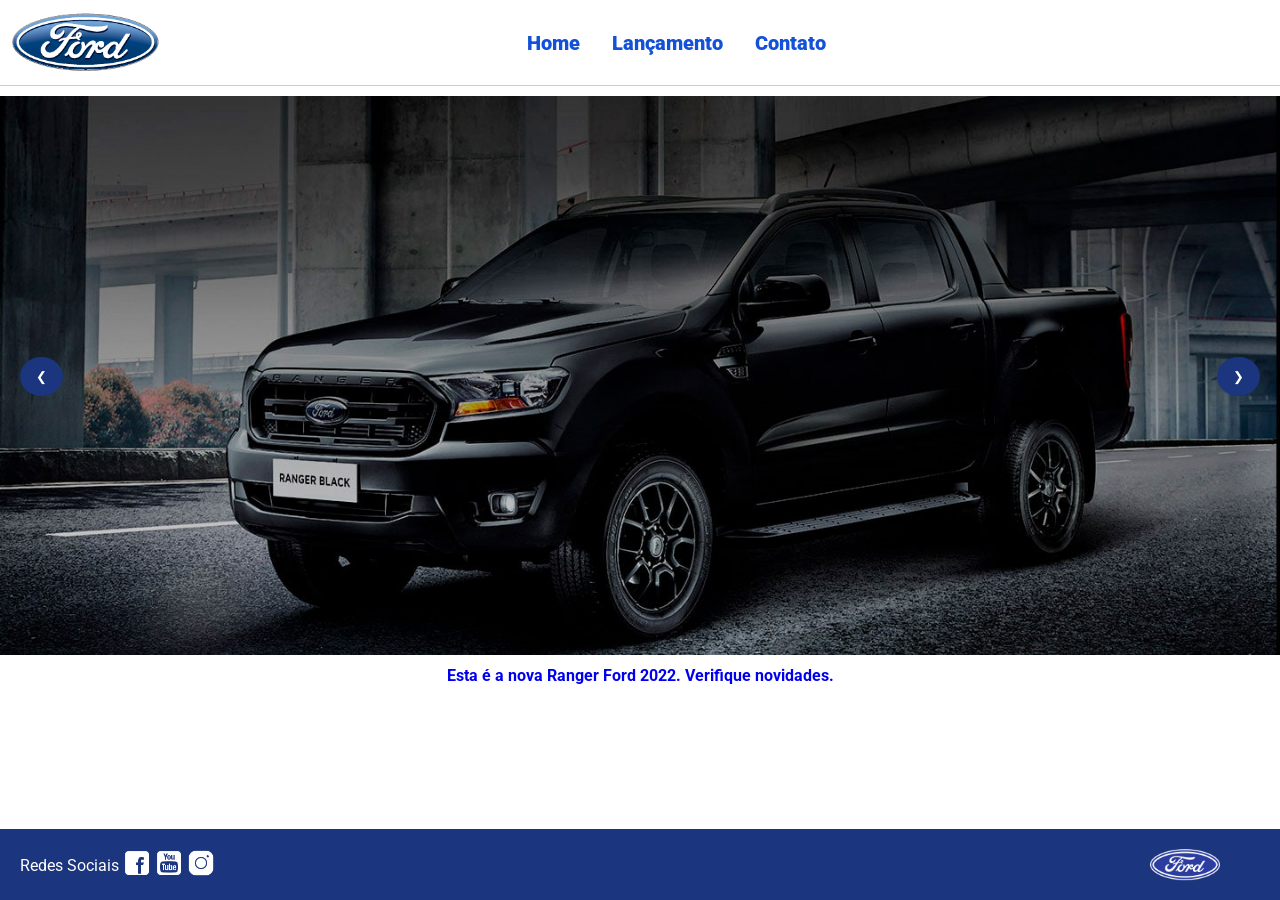
<file: index.html>
<!DOCTYPE html>
<html lang="pt-br">
<head>
    <meta charset="UTF-8">
    <meta http-equiv="X-UA-Compatible" content="IE=edge">
    <meta name="viewport" content="width=device-width, initial-scale=1.0">
    <title>Ford</title>    
    <link href="css/reset.css" rel="stylesheet">
    <link href="css/style.css" rel="stylesheet">
    <script src="js/carousel.js"></script>
</head>
<body>
    <header>       
        <div>
            <img src="img/logo-ford-256.png" width="150" class="logo" />
        </div>
        <nav>
            <ul>
                <li>
                    <a href="index.html">Home</a>
                </li>
                <li>
                    <a href="lancamento.html">Lançamento</a>
                </li>
                <li>
                    <a href="contato.html">Contato</a>
                </li>
            </ul>
        </nav>

    </header>
    <main>
        <div class="carousel-container">
            <button class="btn-carousel btn-prev" onclick="Carousel.Prev();">&#10094;</button>
            <a href="lancamento.html"><div id="carousel"></div></a>
            <button class="btn-carousel btn-next" onclick="Carousel.Next();">&#10095;</button>
        </div> <div id="carousel-title"></div>
        <script>
             //insert each image on carousel
            carouselArr.push(new Carousel("imagem_1.jpg","Esta é a nova Ranger Ford 2022. Verifique novidades.","lancamento.html"));
            carouselArr.push(new Carousel("imagem_2.jpg","Ford a nossa história","#"));
            carouselArr.push(new Carousel("imagem_3.jpg","Nova Ford Bronco Sport 2022","lancamento.html"));
            Carousel.Start(carouselArr);
        </script>
    </main>
    <footer>
        <nav id="social">
            <ul>
                <li><span class="redesociais">Redes Sociais</span></li>
                <li><a href="#" title="Facebook"><img src="img/facebook-50.png"></a></li>
                <li><a href="#" title="YouTube"><img src="img/youtube-squared-50.png"></a></li>
                <li><a href="#" title="Instagram"><img src="img/instagram-logo-50.png"></a></li>
            </ul>
        </nav>
        <div>
           <img src="img/ford-96.png" width="70"  />
        </div>
    </footer>    
</body>
</html>
</file>
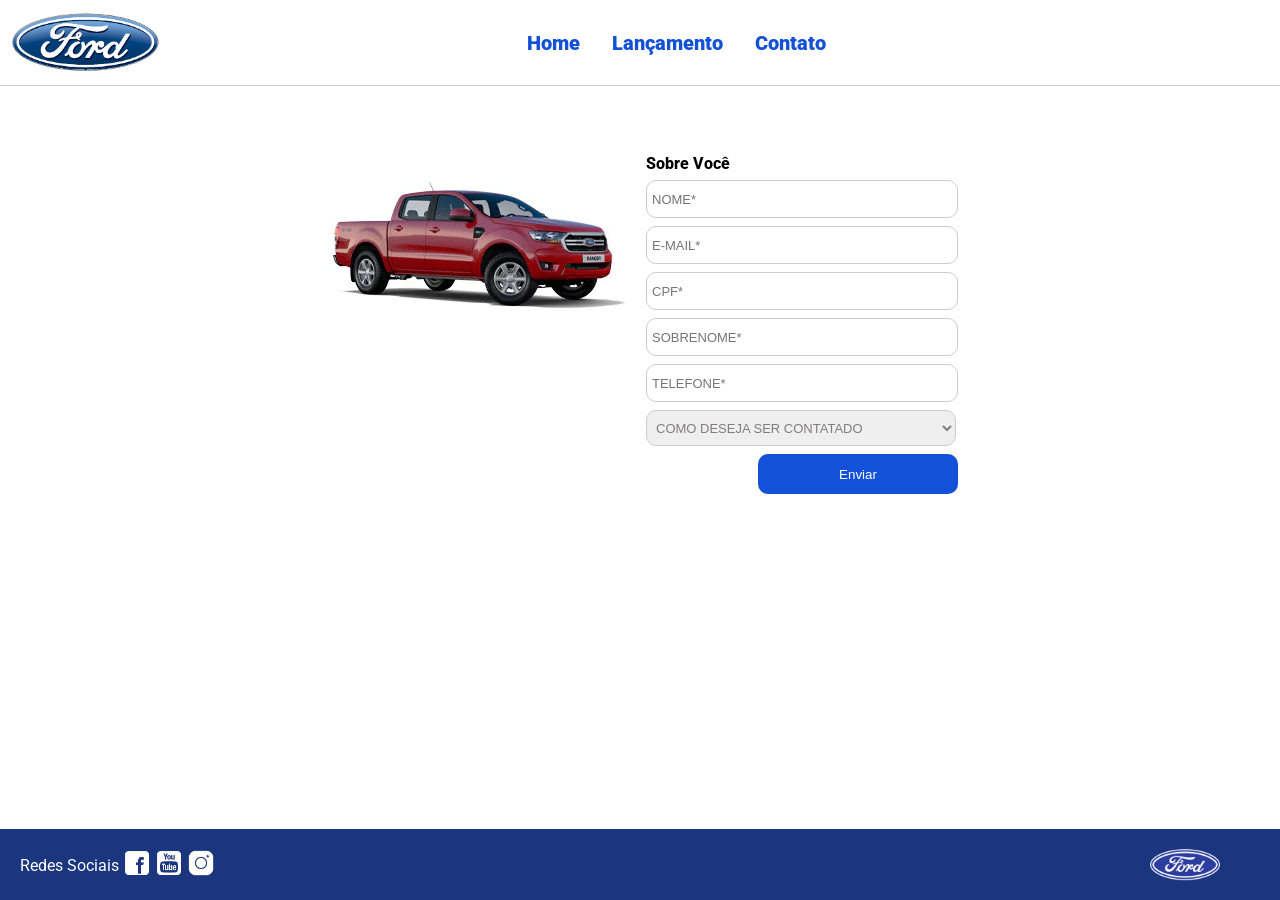
<file: contato.html>
<!DOCTYPE html>
<html lang="pt-br">
<head>
    <meta charset="UTF-8">
    <meta http-equiv="X-UA-Compatible" content="IE=edge">
    <meta name="viewport" content="width=device-width, initial-scale=1.0">
    <title>Ford</title>    
    <link href="css/reset.css" rel="stylesheet">
    <link href="css/style.css" rel="stylesheet">
    <link href="css/form.css" rel="stylesheet">
    <script src="js/form.js"></script>
</head>
<body>
    <header>       
        <div>
            <img src="img/logo-ford-256.png" width="150" class="logo" />
        </div>
        <nav>
            <ul>
                <li>
                    <a href="index.html">Home</a>
                </li>
                <li>
                    <a href="lancamento.html">Lançamento</a>
                </li>
                <li>
                    <a href="contato.html">Contato</a>
                </li>
            </ul>
        </nav>

    </header>
    <main>
        <div class="forms">
            <div>
                <img src="img/xls 2.2 diesel.jpg">
            </div>
            <div>
                <h2 class="titulo">Sobre Você</h2>
            <form onsubmit="Post(this);">
                <input type="text" name="nome" placeholder="NOME*" class="fordform" required>
                <input type="text" name="email" placeholder="E-MAIL*" class="fordform" required>
                <input type="text" name="cpf" placeholder="CPF*" class="fordform" required>
                <input type="text" name="sobrenome" placeholder="SOBRENOME*" class="fordform" required>
                <input type="text" name="telefone" placeholder="TELEFONE*" class="fordform" required>
                <select name="contato" class="fordform" required>
                    <option selected>COMO DESEJA SER CONTATADO</option>
                    <option>TELEFONE</option>
                    <option>E-MAIL</option>
                </select>
            <button type="submit">Enviar</button>
            </form>
            </div>
        </div>
    </main>
    <footer>
        <nav id="social">
            <ul>
                <li><span class="redesociais">Redes Sociais</span></li>
                <li><a href="#" title="Facebook"><img src="img/facebook-50.png"></a></li>
                <li><a href="#" title="YouTube"><img src="img/youtube-squared-50.png"></a></li>
                <li><a href="#" title="Instagram"><img src="img/instagram-logo-50.png"></a></li>
            </ul>
        </nav>
        <div>
           <img src="img/ford-96.png" width="70"  />
        </div>
    </footer>    
</body>
</html>
</file>
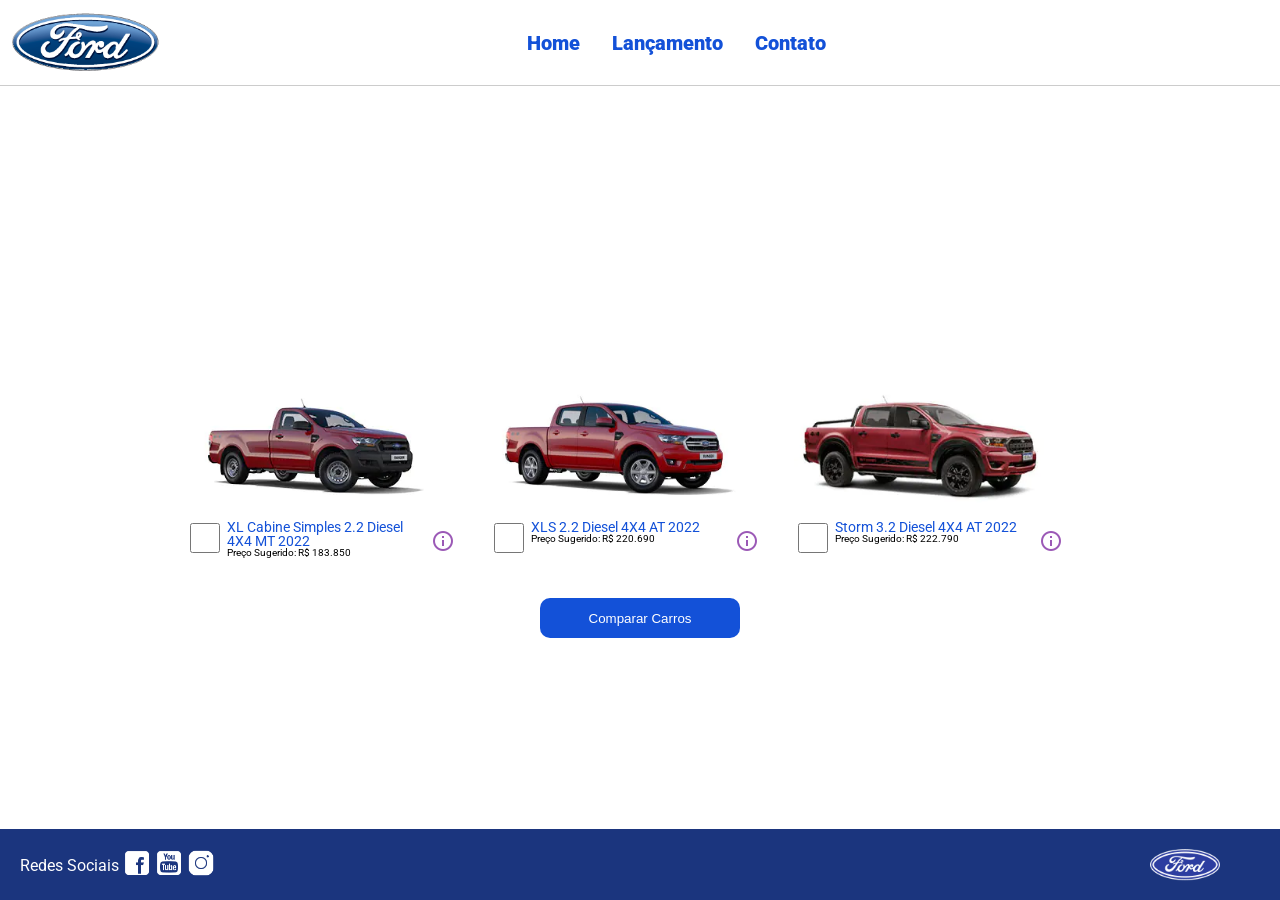
<file: lancamento.html>
<!DOCTYPE html>
<html lang="pt-br">
<head>
    <meta charset="UTF-8">
    <meta http-equiv="X-UA-Compatible" content="IE=edge">
    <meta name="viewport" content="width=device-width, initial-scale=1.0">
    <title>Ford</title>    
    <link href="css/reset.css" rel="stylesheet">
    <link href="css/style.css" rel="stylesheet">
    <link href="css/lancamento.css" rel="stylesheet">
    <script src="js/compare.js"></script>
</head>
<body>
    <header>       
        <div>
            <img src="img/logo-ford-256.png" width="150" class="logo" />
        </div>
        <nav>
            <ul>
                <li>
                    <a href="index.html">Home</a>
                </li>
                <li>
                    <a href="lancamento.html">Lançamento</a>
                </li>
                <li>
                    <a href="contato.html">Contato</a>
                </li>
            </ul>
        </nav>

    </header>
    <main>
        <div>
            <iframe style = "display: block; margin-bottom: 30px; margin-left: auto; margin-right: auto; width: 100%;
            height: 250px;" src="https://www.youtube-nocookie.com/embed/vQsryuNmsL0?controls=0&autoplay=1&modestbranding=0&loop=1&mute=1&rel=0&hd=1" title="YouTube video player" frameborder="0" allow="accelerometer; autoplay; clipboard-write; encrypted-media; gyroscope; picture-in-picture" allowfullscreen></iframe>
        </div>
        <div>
            <ul class="modelcars">
                <li> 
                    <img src="img/XL Cabine.jpg" class="photocar">
                    <div class="infocar">
                        <div>
                            <input type="checkbox" value="car1" class="checkbox" onchange="definirCarroParaComparar(this, new Carro('XL Cabine Simples 2.2 Diesel 4X4 MT 2022', 183850, 511, 1821, 232, 1234, 2.2, 160, 1420, 'Aço Estampado 16', 'img/XL Cabine.jpg'));">
                        </div>
                        <div class="info">
                            <span class="textmodel">XL Cabine Simples 2.2 Diesel 4X4 MT 2022</span>
                            <span class="textprice">Preço Sugerido: R$ 183.850</span>
                        </div>
                        <div>
                            <img src="img/info.png">
                        </div>
                    </div>
                </li>
                <li>
                    <img src="img/xls 2.2 diesel.jpg" class="photocar">
                    <div class="infocar">
                        <div>
                            <input type="checkbox" value="car1" class="checkbox" onchange="definirCarroParaComparar(this, new Carro('XLS 2.2 Diesel 4X4 AT 2022', 220690, 511, 1821, 232, 1076, 2.2, 160, 1180, 'Aço Estampado 16', 'img/xls 2.2 diesel.jpg'));">
                        </div>
                        <div class="info">
                            <span class="textmodel">XLS 2.2 Diesel 4X4 AT 2022</span>
                            <span class="textprice">Preço Sugerido: R$ 220.690</span>
                        </div>
                        <div>
                            <img src="img/info.png">
                        </div>
                    </div>
                </li>
                <li>
                    <img src="img/storm.jpg" class="photocar">
                    <div class="infocar">
                        <div>
                            <input type="checkbox" value="car1" class="checkbox" onchange="definirCarroParaComparar(this, new Carro('Storm 3.2 Diesel 4X4 AT 2022', 222790, 511, 1821, 232, 1040, 3.2, 200, 1180, 'Liga Leve 17', 'img/storm.jpg'));">
                        </div>
                        <div class="info">
                            <span class="textmodel">Storm 3.2 Diesel 4X4 AT 2022</span>
                            <span class="textprice">Preço Sugerido: R$ 222.790</span>
                        </div>
                        <div>
                            <img src="img/info.png">
                        </div>
                    </div>
                </li>
            </ul>
        </div>
        <div style="text-align: center;padding-bottom: 20px;">
            <button type="button" style="height: 40px; width: 200px;" onclick="exibirComparacao()">Comparar Carros</button>
        </div> 
    </main>
    <footer>
        <nav id="social">
            <ul>
                <li><span class="redesociais">Redes Sociais</span></li>
                <li><a href="#" title="Facebook"><img src="img/facebook-50.png"></a></li>
                <li><a href="#" title="YouTube"><img src="img/youtube-squared-50.png"></a></li>
                <li><a href="#" title="Instagram"><img src="img/instagram-logo-50.png"></a></li>
            </ul>
        </nav>
        <div>
           <img src="img/ford-96.png" width="70"  />
        </div>
    </footer> 
    <div id="compare">
        <table>
            <tbody>
            <tr >
            <td>&nbsp;</td>
            <td id="compare_image_0"></td>
            <td id="compare_image_1"></td>
            </tr>
            <tr >
            <td>Modelo</td>
            <td id="compare_modelo_0"></td>
            <td id="compare_modelo_1"></td>
            </tr>
            <tr >
            <td>Altura da ca&ccedil;amba (mm)</td>
            <td id="compare_alturacacamba_0"></td>
            <td id="compare_alturacacamba_1"></td>
            </tr>
            <tr >
            <td >Altura do ve&iacute;culo (mm)</td>
            <td id="compare_alturaveiculo_0"></td>
            <td id="compare_alturaveiculo_1"></td>
            </tr>
            <tr>
            <td>Altura livre do solo (mm)</td>
            <td id="compare_alturasolo_0"></td>
            <td id="compare_alturasolo_1"></td>
            </tr>
            <tr >
            <td >Capacidade de carga (Kg)</td>
            <td id="compare_capacidadecarga_0"></td>
            <td id="compare_capacidadecarga_1"></td>
            </tr>
            <tr >
            <td >Motor</td>
            <td id="compare_motor_0"></td>
            <td id="compare_motor_1"></td>
            </tr>
            <tr >
            <td >Pot&ecirc;ncia (cv)</td>
            <td id="compare_potencia_0"></td>
            <td id="compare_potencia_1"></td>
            </tr>
            <tr >
            <td >Volume de ca&ccedil;amba (L)</td>
            <td id="compare_volumecacamba_0"></td>
            <td id="compare_volumecacamba_1"></td>
            </tr>
            <tr >
            <td >Roda</td>
            <td id="compare_roda_0"></td>
            <td id="compare_roda_1"></td>
            </tr>
            <tr >
            <td >Pre&ccedil;o</td>
            <td id="compare_preco_0"></td>
            <td id="compare_preco_1"></td>
            </tr>
            </tbody>
            
        </table>
        <div style="text-align: center;padding-bottom: 20px;">
            <button type="button" style="height: 40px; width: 200px;" onclick="ocultarComparacao()">Fechar</button>
        </div> 
    </div>   
</body>
</html>
</file>
<file: css/style.css>
@import url('https://fonts.googleapis.com/css2?family=Roboto:wght@300&display=swap');

body {
    background: #FFFFFF;
    height: 100%;
    font-family: 'Roboto', sans-serif;
}

html {
    height: 100%;
}

div#carousel {
    width: 100%;
    height: 46%;
    text-align: center;
    max-height: 628px;
    -webkit-transition: all .3s ease-in-out;
    -moz-transition: all .3s ease-in-out;
    transition: all .3s ease-in-out;
} 

#carrousel img {
    width: 50%;
}

div#carousel-title a {
    text-decoration: none;
}

div#carousel-title  {
    display: block;
    text-align: center;
    margin-top: 10px;
    margin-bottom: 10px;
    font-weight: bold;
}

header ul {
    text-align: center;
    margin-left: auto;
    margin-right: auto;
    display: block;
}

ul {
	display: inline-block;
}

header {
    background: #FFFFFF;
    border-bottom: 1px solid #ccc;
    margin-bottom: 10px;
    padding: 10px;
}

header div {
    display: inline;
    vertical-align: middle;
}

header nav {
    display: inline-block;
    vertical-align: middle;
    width: 80vw;
}

header nav a {
    color: #1351d8;
    font-size: 20px;
    text-decoration: none;
    font-weight: 900;
    margin-left: 14px;
    margin-right: 14px;
}

header nav a:hover {
    color: #1b357e;
    text-decoration: none;
    font-weight: 900;
}

nav li {
    display: inline;
    list-style: none;
}

main {
    display: flex;
    flex-direction: column;
    min-height: calc(100% - 167px);
}

.carousel-container {
    position: relative;
    display: flex;
    align-items: center;
    justify-content: center;
}

#carousel img {
    width: 100%;
}

.btn-carousel {
    position: absolute;
    background-color: #1B357E;
    color: white;
    border: none;
    padding: 12px 16px;
    border-radius: 50%;
    cursor: pointer;
    z-index: 10;
}

.btn-prev {
    left: 20px;
}

.btn-next {
    right: 20px;
}

nav#social {
    display: inline;
    width: 80%;
}

nav#social ul img {
    width: 28px;
}

span.redesociais {
    color: #ffffff;
    vertical-align: super;
}

footer {
    background: #1B357E;
    padding: 20px;
}

footer div {
    display: inline;
    float: right;
    margin-right: 40px;
}

button:hover {
    background: #1b357e;
}
button {
    background: #1351d8;
    color: #fff;
    border: 0px;
    border-radius: 10px;
}
</file>
<file: css/form.css>
.fordform {
    display: block;
    width: 300px;
    border: 1px solid #cccccc;
    border-radius: 10px;
    height: 26px;
    margin: 8px;
    font-size: 13px;
    padding: 5px;
}

select.fordform {
    width: 310px;
    height: 36px;
    color: #807d7d;
}

input:focus-visible {
    outline: none;
}

select:focus-visible {
    outline: none;
}

main {
    display: flex;
    flex-direction: column;
}

main div {
    display: inline-block;
    vertical-align: top;
    text-align: left;
    padding-top: 30px;
    padding-bottom: 30px;
}

.forms {
    display: block;
    text-align: center;
}

h2 {
    text-align: left;
    font-weight: 800;
}


button {
    width: 200px;
    height: 40px;
    margin-right: 8px;
    float: right;
}

.titulo {
    margin-left: 8px;
}
</file>
<file: css/lancamento.css>
main {
    display: flex;
    flex-direction: column;
}

ul.modelcars {
    display: block;
    text-align: center;
    margin-bottom: 40px;
}

ul.modelcars li {
    display: inline-block;
    text-align: left;
    width: 300px;
    vertical-align: top;
}

img.photocar {
    display: block;
    width: 250px;
}

.checkbox {
    width: 30px;
    height: 30px;
    border: 1px solid #1b357e;
}

.infocar div {
    display: inline-block;
}

.info {
    width: 200px;
    vertical-align: top;
}

.textmodel {
    display: block;
    text-align: left;
    font-size: 14px;
    color: #1351d8;
    
}
.textprice {
    display: block;
    text-align: left;
    font-size: 10px;
}

table {
    border-collapse: collapse;
    width: 80%;
    margin-left: auto;
    margin-right: auto;
    margin-top: 2vh;
    margin-bottom: 10px;
  }
  
  th, td {
    text-align: left;
    padding: 8px;
  }

  td:nth-child(1) {  
    font-weight: 700;
    width: 40%;
  }

  tr:nth-child(even) {background-color: #f2f2f2;}

div#compare {
    position: absolute;
    display: none;
    width: 50vw;
    max-width: 800px;
    min-width: 400px;
    height: 150vh;
    max-height: 740px;
    min-height: 350px;
    background: #fff;
    top: calc(100vh - 80%);
    left: 26vw;
    border-radius: 10px;
    padding: 10px;
    -webkit-box-shadow: 1px 1px 6px 0px rgb(0 0 0 / 34%);
    box-shadow: 1px 1px 6px 0px rgb(0 0 0 / 34%);
}
</file>
